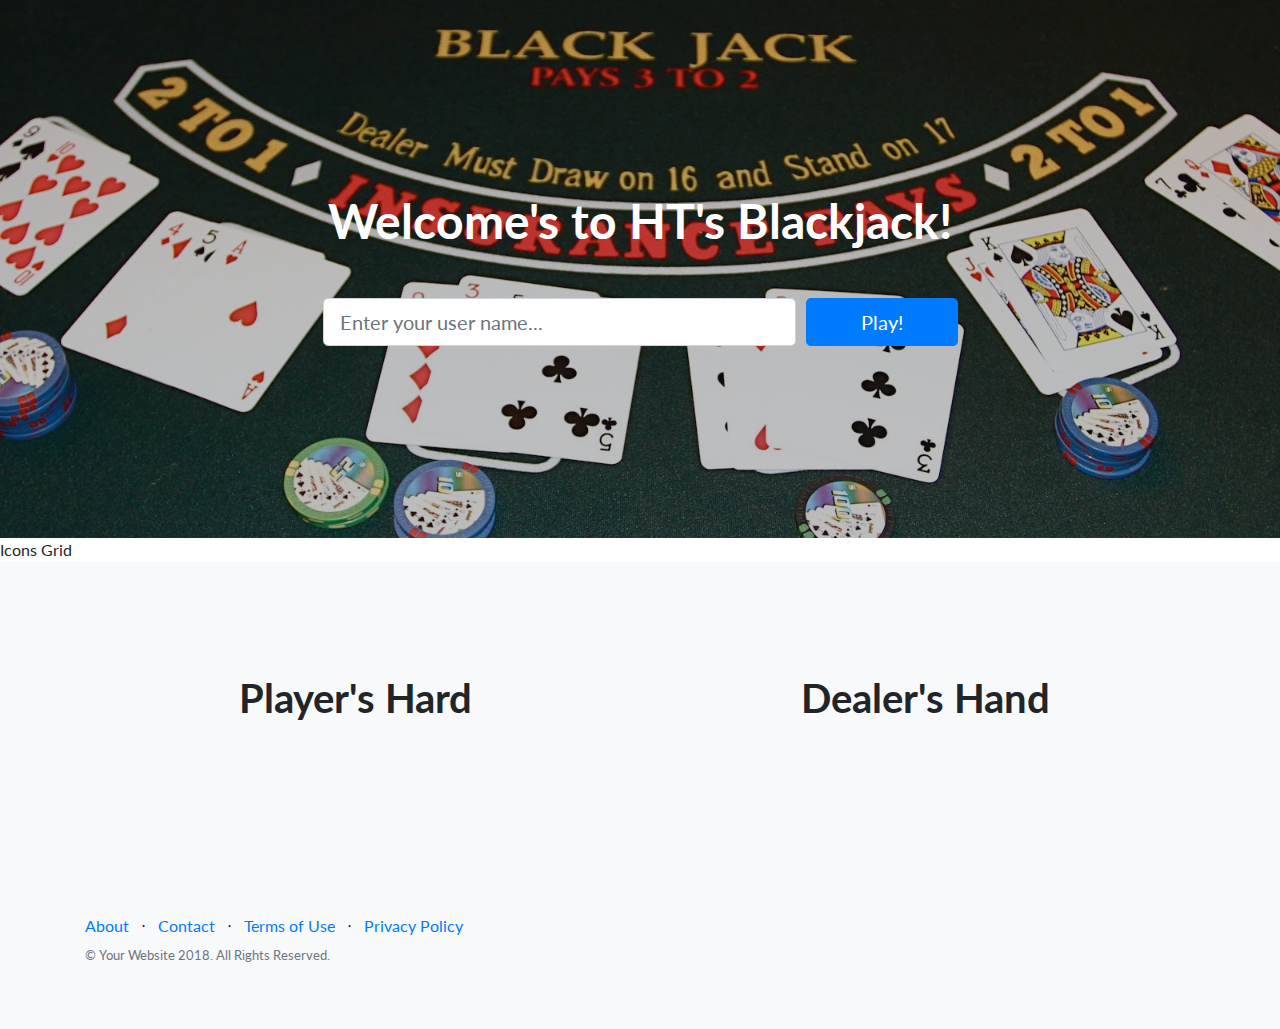
<file: base.html>
<!DOCTYPE html>
<html lang="en">

  <head>

    <meta charset="utf-8">
    <meta name="viewport" content="width=device-width, initial-scale=1, shrink-to-fit=no">
    <meta name="description" content="">
    <meta name="author" content="">

    <title>HT's Blackjack</title>

    <!-- Bootstrap core CSS -->
    <link href="vendor/bootstrap/css/bootstrap.min.css" rel="stylesheet">

    <!-- Custom fonts for this template -->
    <link href="vendor/font-awesome/css/font-awesome.min.css" rel="stylesheet" type="text/css">
    <link href="vendor/simple-line-icons/css/simple-line-icons.css" rel="stylesheet" type="text/css">
    <link href="https://fonts.googleapis.com/css?family=Lato:300,400,700,300italic,400italic,700italic" rel="stylesheet" type="text/css">

    <!-- Custom styles for this template -->
    <link href="css/landing-page.min.css" rel="stylesheet">

  </head>

  <body>



    <!-- Masthead -->
    <header class="masthead text-white text-center">
      <div class="overlay"></div>
      <div class="container">
        <div class="row">
          <div class="col-xl-9 mx-auto">
            <h1 class="mb-5">Welcome's to HT's Blackjack!</h1>
          </div>
          <div class="col-md-10 col-lg-8 col-xl-7 mx-auto">
            <form>
              <div class="form-row">
                <div class="col-12 col-md-9 mb-2 mb-md-0">
                  <input type="text" class="form-control form-control-lg" placeholder="Enter your user name...">
                </div>
                <div class="col-12 col-md-3">
                  <button type="submit" class="btn btn-block btn-lg btn-primary">Play!</button>
                </div>
              </div>
            </form>
          </div>
        </div>
      </div>
    </header>

     Icons Grid 
    <section class="features-icons bg-light text-center">
      <div class="container">
        <div class="row">
          <div class="col-lg-6">
            <h1>Player's Hard</p>

          </div>
          <div class="col-lg-6">
            <div class="features-icons-item mx-auto mb-5 mb-lg-0 mb-lg-3">
              <h1>Dealer's Hand</h1>
          </div>
          
          </div>
        </div>
      </div>
    </section>

   
 
 

    <!-- Footer -->
    <footer class="footer bg-light">
      <div class="container">
        <div class="row">
          <div class="col-lg-6 h-100 text-center text-lg-left my-auto">
            <ul class="list-inline mb-2">
              <li class="list-inline-item">
                <a href="#">About</a>
              </li>
              <li class="list-inline-item">&sdot;</li>
              <li class="list-inline-item">
                <a href="#">Contact</a>
              </li>
              <li class="list-inline-item">&sdot;</li>
              <li class="list-inline-item">
                <a href="#">Terms of Use</a>
              </li>
              <li class="list-inline-item">&sdot;</li>
              <li class="list-inline-item">
                <a href="#">Privacy Policy</a>
              </li>
            </ul>
            <p class="text-muted small mb-4 mb-lg-0">&copy; Your Website 2018. All Rights Reserved.</p>
          </div>

        </div>
      </div>
    </footer>

    <!-- Bootstrap core JavaScript -->
    <script src="vendor/jquery/jquery.min.js"></script>
    <script src="vendor/bootstrap/js/bootstrap.bundle.min.js"></script>

  </body>

</html>
</file>
<file: vendor/simple-line-icons/css/simple-line-icons.css>
@font-face {
  font-family: 'simple-line-icons';
  src: url('../fonts/Simple-Line-Icons.eot?v=2.4.0');
  src: url('../fonts/Simple-Line-Icons.eot?v=2.4.0#iefix') format('embedded-opentype'), url('../fonts/Simple-Line-Icons.woff2?v=2.4.0') format('woff2'), url('../fonts/Simple-Line-Icons.ttf?v=2.4.0') format('truetype'), url('../fonts/Simple-Line-Icons.woff?v=2.4.0') format('woff'), url('../fonts/Simple-Line-Icons.svg?v=2.4.0#simple-line-icons') format('svg');
  font-weight: normal;
  font-style: normal;
}
/*
 Use the following CSS code if you want to have a class per icon.
 Instead of a list of all class selectors, you can use the generic [class*="icon-"] selector, but it's slower:
*/
.icon-user,
.icon-people,
.icon-user-female,
.icon-user-follow,
.icon-user-following,
.icon-user-unfollow,
.icon-login,
.icon-logout,
.icon-emotsmile,
.icon-phone,
.icon-call-end,
.icon-call-in,
.icon-call-out,
.icon-map,
.icon-location-pin,
.icon-direction,
.icon-directions,
.icon-compass,
.icon-layers,
.icon-menu,
.icon-list,
.icon-options-vertical,
.icon-options,
.icon-arrow-down,
.icon-arrow-left,
.icon-arrow-right,
.icon-arrow-up,
.icon-arrow-up-circle,
.icon-arrow-left-circle,
.icon-arrow-right-circle,
.icon-arrow-down-circle,
.icon-check,
.icon-clock,
.icon-plus,
.icon-minus,
.icon-close,
.icon-event,
.icon-exclamation,
.icon-organization,
.icon-trophy,
.icon-screen-smartphone,
.icon-screen-desktop,
.icon-plane,
.icon-notebook,
.icon-mustache,
.icon-mouse,
.icon-magnet,
.icon-energy,
.icon-disc,
.icon-cursor,
.icon-cursor-move,
.icon-crop,
.icon-chemistry,
.icon-speedometer,
.icon-shield,
.icon-screen-tablet,
.icon-magic-wand,
.icon-hourglass,
.icon-graduation,
.icon-ghost,
.icon-game-controller,
.icon-fire,
.icon-eyeglass,
.icon-envelope-open,
.icon-envelope-letter,
.icon-bell,
.icon-badge,
.icon-anchor,
.icon-wallet,
.icon-vector,
.icon-speech,
.icon-puzzle,
.icon-printer,
.icon-present,
.icon-playlist,
.icon-pin,
.icon-picture,
.icon-handbag,
.icon-globe-alt,
.icon-globe,
.icon-folder-alt,
.icon-folder,
.icon-film,
.icon-feed,
.icon-drop,
.icon-drawer,
.icon-docs,
.icon-doc,
.icon-diamond,
.icon-cup,
.icon-calculator,
.icon-bubbles,
.icon-briefcase,
.icon-book-open,
.icon-basket-loaded,
.icon-basket,
.icon-bag,
.icon-action-undo,
.icon-action-redo,
.icon-wrench,
.icon-umbrella,
.icon-trash,
.icon-tag,
.icon-support,
.icon-frame,
.icon-size-fullscreen,
.icon-size-actual,
.icon-shuffle,
.icon-share-alt,
.icon-share,
.icon-rocket,
.icon-question,
.icon-pie-chart,
.icon-pencil,
.icon-note,
.icon-loop,
.icon-home,
.icon-grid,
.icon-graph,
.icon-microphone,
.icon-music-tone-alt,
.icon-music-tone,
.icon-earphones-alt,
.icon-earphones,
.icon-equalizer,
.icon-like,
.icon-dislike,
.icon-control-start,
.icon-control-rewind,
.icon-control-play,
.icon-control-pause,
.icon-control-forward,
.icon-control-end,
.icon-volume-1,
.icon-volume-2,
.icon-volume-off,
.icon-calendar,
.icon-bulb,
.icon-chart,
.icon-ban,
.icon-bubble,
.icon-camrecorder,
.icon-camera,
.icon-cloud-download,
.icon-cloud-upload,
.icon-envelope,
.icon-eye,
.icon-flag,
.icon-heart,
.icon-info,
.icon-key,
.icon-link,
.icon-lock,
.icon-lock-open,
.icon-magnifier,
.icon-magnifier-add,
.icon-magnifier-remove,
.icon-paper-clip,
.icon-paper-plane,
.icon-power,
.icon-refresh,
.icon-reload,
.icon-settings,
.icon-star,
.icon-symbol-female,
.icon-symbol-male,
.icon-target,
.icon-credit-card,
.icon-paypal,
.icon-social-tumblr,
.icon-social-twitter,
.icon-social-facebook,
.icon-social-instagram,
.icon-social-linkedin,
.icon-social-pinterest,
.icon-social-github,
.icon-social-google,
.icon-social-reddit,
.icon-social-skype,
.icon-social-dribbble,
.icon-social-behance,
.icon-social-foursqare,
.icon-social-soundcloud,
.icon-social-spotify,
.icon-social-stumbleupon,
.icon-social-youtube,
.icon-social-dropbox,
.icon-social-vkontakte,
.icon-social-steam {
  font-family: 'simple-line-icons';
  speak: none;
  font-style: normal;
  font-weight: normal;
  font-variant: normal;
  text-transform: none;
  line-height: 1;
  /* Better Font Rendering =========== */
  -webkit-font-smoothing: antialiased;
  -moz-osx-font-smoothing: grayscale;
}
.icon-user:before {
  content: "\e005";
}
.icon-people:before {
  content: "\e001";
}
.icon-user-female:before {
  content: "\e000";
}
.icon-user-follow:before {
  content: "\e002";
}
.icon-user-following:before {
  content: "\e003";
}
.icon-user-unfollow:before {
  content: "\e004";
}
.icon-login:before {
  content: "\e066";
}
.icon-logout:before {
  content: "\e065";
}
.icon-emotsmile:before {
  content: "\e021";
}
.icon-phone:before {
  content: "\e600";
}
.icon-call-end:before {
  content: "\e048";
}
.icon-call-in:before {
  content: "\e047";
}
.icon-call-out:before {
  content: "\e046";
}
.icon-map:before {
  content: "\e033";
}
.icon-location-pin:before {
  content: "\e096";
}
.icon-direction:before {
  content: "\e042";
}
.icon-directions:before {
  content: "\e041";
}
.icon-compass:before {
  content: "\e045";
}
.icon-layers:before {
  content: "\e034";
}
.icon-menu:before {
  content: "\e601";
}
.icon-list:before {
  content: "\e067";
}
.icon-options-vertical:before {
  content: "\e602";
}
.icon-options:before {
  content: "\e603";
}
.icon-arrow-down:before {
  content: "\e604";
}
.icon-arrow-left:before {
  content: "\e605";
}
.icon-arrow-right:before {
  content: "\e606";
}
.icon-arrow-up:before {
  content: "\e607";
}
.icon-arrow-up-circle:before {
  content: "\e078";
}
.icon-arrow-left-circle:before {
  content: "\e07a";
}
.icon-arrow-right-circle:before {
  content: "\e079";
}
.icon-arrow-down-circle:before {
  content: "\e07b";
}
.icon-check:before {
  content: "\e080";
}
.icon-clock:before {
  content: "\e081";
}
.icon-plus:before {
  content: "\e095";
}
.icon-minus:before {
  content: "\e615";
}
.icon-close:before {
  content: "\e082";
}
.icon-event:before {
  content: "\e619";
}
.icon-exclamation:before {
  content: "\e617";
}
.icon-organization:before {
  content: "\e616";
}
.icon-trophy:before {
  content: "\e006";
}
.icon-screen-smartphone:before {
  content: "\e010";
}
.icon-screen-desktop:before {
  content: "\e011";
}
.icon-plane:before {
  content: "\e012";
}
.icon-notebook:before {
  content: "\e013";
}
.icon-mustache:before {
  content: "\e014";
}
.icon-mouse:before {
  content: "\e015";
}
.icon-magnet:before {
  content: "\e016";
}
.icon-energy:before {
  content: "\e020";
}
.icon-disc:before {
  content: "\e022";
}
.icon-cursor:before {
  content: "\e06e";
}
.icon-cursor-move:before {
  content: "\e023";
}
.icon-crop:before {
  content: "\e024";
}
.icon-chemistry:before {
  content: "\e026";
}
.icon-speedometer:before {
  content: "\e007";
}
.icon-shield:before {
  content: "\e00e";
}
.icon-screen-tablet:before {
  content: "\e00f";
}
.icon-magic-wand:before {
  content: "\e017";
}
.icon-hourglass:before {
  content: "\e018";
}
.icon-graduation:before {
  content: "\e019";
}
.icon-ghost:before {
  content: "\e01a";
}
.icon-game-controller:before {
  content: "\e01b";
}
.icon-fire:before {
  content: "\e01c";
}
.icon-eyeglass:before {
  content: "\e01d";
}
.icon-envelope-open:before {
  content: "\e01e";
}
.icon-envelope-letter:before {
  content: "\e01f";
}
.icon-bell:before {
  content: "\e027";
}
.icon-badge:before {
  content: "\e028";
}
.icon-anchor:before {
  content: "\e029";
}
.icon-wallet:before {
  content: "\e02a";
}
.icon-vector:before {
  content: "\e02b";
}
.icon-speech:before {
  content: "\e02c";
}
.icon-puzzle:before {
  content: "\e02d";
}
.icon-printer:before {
  content: "\e02e";
}
.icon-present:before {
  content: "\e02f";
}
.icon-playlist:before {
  content: "\e030";
}
.icon-pin:before {
  content: "\e031";
}
.icon-picture:before {
  content: "\e032";
}
.icon-handbag:before {
  content: "\e035";
}
.icon-globe-alt:before {
  content: "\e036";
}
.icon-globe:before {
  content: "\e037";
}
.icon-folder-alt:before {
  content: "\e039";
}
.icon-folder:before {
  content: "\e089";
}
.icon-film:before {
  content: "\e03a";
}
.icon-feed:before {
  content: "\e03b";
}
.icon-drop:before {
  content: "\e03e";
}
.icon-drawer:before {
  content: "\e03f";
}
.icon-docs:before {
  content: "\e040";
}
.icon-doc:before {
  content: "\e085";
}
.icon-diamond:before {
  content: "\e043";
}
.icon-cup:before {
  content: "\e044";
}
.icon-calculator:before {
  content: "\e049";
}
.icon-bubbles:before {
  content: "\e04a";
}
.icon-briefcase:before {
  content: "\e04b";
}
.icon-book-open:before {
  content: "\e04c";
}
.icon-basket-loaded:before {
  content: "\e04d";
}
.icon-basket:before {
  content: "\e04e";
}
.icon-bag:before {
  content: "\e04f";
}
.icon-action-undo:before {
  content: "\e050";
}
.icon-action-redo:before {
  content: "\e051";
}
.icon-wrench:before {
  content: "\e052";
}
.icon-umbrella:before {
  content: "\e053";
}
.icon-trash:before {
  content: "\e054";
}
.icon-tag:before {
  content: "\e055";
}
.icon-support:before {
  content: "\e056";
}
.icon-frame:before {
  content: "\e038";
}
.icon-size-fullscreen:before {
  content: "\e057";
}
.icon-size-actual:before {
  content: "\e058";
}
.icon-shuffle:before {
  content: "\e059";
}
.icon-share-alt:before {
  content: "\e05a";
}
.icon-share:before {
  content: "\e05b";
}
.icon-rocket:before {
  content: "\e05c";
}
.icon-question:before {
  content: "\e05d";
}
.icon-pie-chart:before {
  content: "\e05e";
}
.icon-pencil:before {
  content: "\e05f";
}
.icon-note:before {
  content: "\e060";
}
.icon-loop:before {
  content: "\e064";
}
.icon-home:before {
  content: "\e069";
}
.icon-grid:before {
  content: "\e06a";
}
.icon-graph:before {
  content: "\e06b";
}
.icon-microphone:before {
  content: "\e063";
}
.icon-music-tone-alt:before {
  content: "\e061";
}
.icon-music-tone:before {
  content: "\e062";
}
.icon-earphones-alt:before {
  content: "\e03c";
}
.icon-earphones:before {
  content: "\e03d";
}
.icon-equalizer:before {
  content: "\e06c";
}
.icon-like:before {
  content: "\e068";
}
.icon-dislike:before {
  content: "\e06d";
}
.icon-control-start:before {
  content: "\e06f";
}
.icon-control-rewind:before {
  content: "\e070";
}
.icon-control-play:before {
  content: "\e071";
}
.icon-control-pause:before {
  content: "\e072";
}
.icon-control-forward:before {
  content: "\e073";
}
.icon-control-end:before {
  content: "\e074";
}
.icon-volume-1:before {
  content: "\e09f";
}
.icon-volume-2:before {
  content: "\e0a0";
}
.icon-volume-off:before {
  content: "\e0a1";
}
.icon-calendar:before {
  content: "\e075";
}
.icon-bulb:before {
  content: "\e076";
}
.icon-chart:before {
  content: "\e077";
}
.icon-ban:before {
  content: "\e07c";
}
.icon-bubble:before {
  content: "\e07d";
}
.icon-camrecorder:before {
  content: "\e07e";
}
.icon-camera:before {
  content: "\e07f";
}
.icon-cloud-download:before {
  content: "\e083";
}
.icon-cloud-upload:before {
  content: "\e084";
}
.icon-envelope:before {
  content: "\e086";
}
.icon-eye:before {
  content: "\e087";
}
.icon-flag:before {
  content: "\e088";
}
.icon-heart:before {
  content: "\e08a";
}
.icon-info:before {
  content: "\e08b";
}
.icon-key:before {
  content: "\e08c";
}
.icon-link:before {
  content: "\e08d";
}
.icon-lock:before {
  content: "\e08e";
}
.icon-lock-open:before {
  content: "\e08f";
}
.icon-magnifier:before {
  content: "\e090";
}
.icon-magnifier-add:before {
  content: "\e091";
}
.icon-magnifier-remove:before {
  content: "\e092";
}
.icon-paper-clip:before {
  content: "\e093";
}
.icon-paper-plane:before {
  content: "\e094";
}
.icon-power:before {
  content: "\e097";
}
.icon-refresh:before {
  content: "\e098";
}
.icon-reload:before {
  content: "\e099";
}
.icon-settings:before {
  content: "\e09a";
}
.icon-star:before {
  content: "\e09b";
}
.icon-symbol-female:before {
  content: "\e09c";
}
.icon-symbol-male:before {
  content: "\e09d";
}
.icon-target:before {
  content: "\e09e";
}
.icon-credit-card:before {
  content: "\e025";
}
.icon-paypal:before {
  content: "\e608";
}
.icon-social-tumblr:before {
  content: "\e00a";
}
.icon-social-twitter:before {
  content: "\e009";
}
.icon-social-facebook:before {
  content: "\e00b";
}
.icon-social-instagram:before {
  content: "\e609";
}
.icon-social-linkedin:before {
  content: "\e60a";
}
.icon-social-pinterest:before {
  content: "\e60b";
}
.icon-social-github:before {
  content: "\e60c";
}
.icon-social-google:before {
  content: "\e60d";
}
.icon-social-reddit:before {
  content: "\e60e";
}
.icon-social-skype:before {
  content: "\e60f";
}
.icon-social-dribbble:before {
  content: "\e00d";
}
.icon-social-behance:before {
  content: "\e610";
}
.icon-social-foursqare:before {
  content: "\e611";
}
.icon-social-soundcloud:before {
  content: "\e612";
}
.icon-social-spotify:before {
  content: "\e613";
}
.icon-social-stumbleupon:before {
  content: "\e614";
}
.icon-social-youtube:before {
  content: "\e008";
}
.icon-social-dropbox:before {
  content: "\e00c";
}
.icon-social-vkontakte:before {
  content: "\e618";
}
.icon-social-steam:before {
  content: "\e620";
}
</file>
<file: css/landing-page.min.css>
body{font-family:Lato,'Helvetica Neue',Helvetica,Arial,sans-serif}h1,h2,h3,h4,h5,h6{font-family:Lato,'Helvetica Neue',Helvetica,Arial,sans-serif;font-weight:700}header.masthead{position:relative;background-color:#343a40;background:url(../img/bg-masthead.jpg) no-repeat center center;-webkit-background-size:cover;-moz-background-size:cover;-o-background-size:cover;background-size:cover;padding-top:8rem;padding-bottom:8rem}header.masthead .overlay{position:absolute;background-color:#212529;height:100%;width:100%;top:0;left:0;opacity:.3}header.masthead h1{font-size:2rem}@media (min-width:768px){header.masthead{padding-top:12rem;padding-bottom:12rem}header.masthead h1{font-size:3rem}}.showcase .showcase-text{padding:3rem}.showcase .showcase-img{min-height:30rem;background-size:cover}@media (min-width:768px){.showcase .showcase-text{padding:7rem}}.features-icons{padding-top:7rem;padding-bottom:7rem}.features-icons .features-icons-item{max-width:20rem}.features-icons .features-icons-item .features-icons-icon{height:7rem}.features-icons .features-icons-item .features-icons-icon i{font-size:4.5rem}.features-icons .features-icons-item:hover .features-icons-icon i{font-size:5rem}.testimonials{padding-top:7rem;padding-bottom:7rem}.testimonials .testimonial-item{max-width:18rem}.testimonials .testimonial-item img{max-width:12rem;box-shadow:0 5px 5px 0 #adb5bd}.call-to-action{position:relative;background-color:#343a40;background:url(../img/bg-masthead.jpg) no-repeat center center;-webkit-background-size:cover;-moz-background-size:cover;-o-background-size:cover;background-size:cover;padding-top:7rem;padding-bottom:7rem}.call-to-action .overlay{position:absolute;background-color:#212529;height:100%;width:100%;top:0;left:0;opacity:.3}footer.footer{padding-top:4rem;padding-bottom:4rem}
</file>
